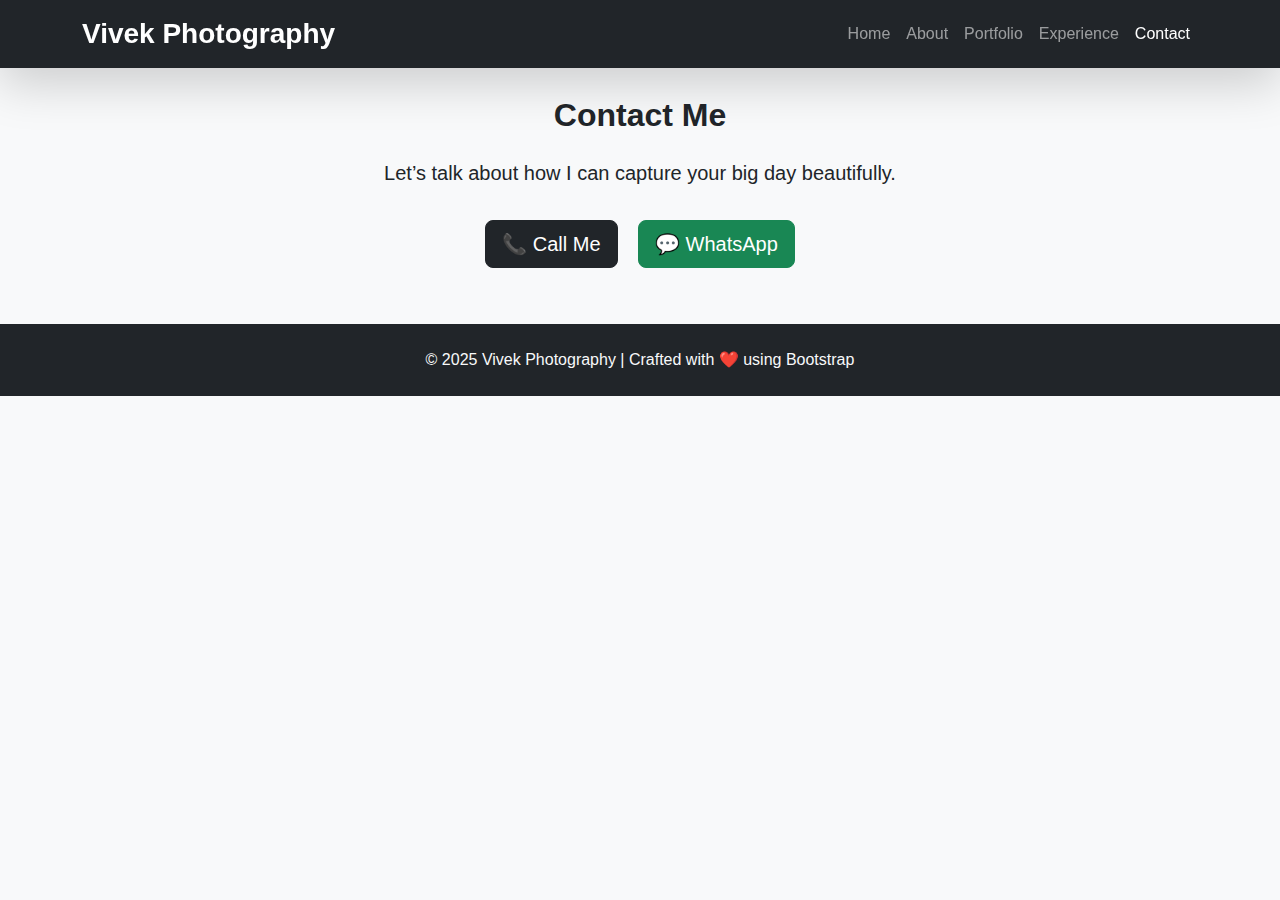
<file: contact.html>
<!DOCTYPE html>
<html lang="en">
<head>
  <meta charset="UTF-8">
  <meta name="viewport" content="width=device-width, initial-scale=1.0">
  <title>Contact | Vivek Photography</title>
  <link href="https://cdn.jsdelivr.net/npm/bootstrap@5.3.3/dist/css/bootstrap.min.css" rel="stylesheet">
  <link rel="stylesheet" href="css/style.css">
</head>
<body>
  <!-- Navbar -->
  <nav class="navbar navbar-expand-lg navbar-dark bg-dark fixed-top shadow-lg">
    <div class="container">
      <a class="navbar-brand fw-bold fs-3" href="index.html">Vivek Photography</a>
      <button class="navbar-toggler" type="button" data-bs-toggle="collapse" data-bs-target="#navbarNav">
        <span class="navbar-toggler-icon"></span>
      </button>
      <div class="collapse navbar-collapse justify-content-end" id="navbarNav">
        <ul class="navbar-nav">
          <li class="nav-item"><a class="nav-link" href="index.html">Home</a></li>
          <li class="nav-item"><a class="nav-link" href="about.html">About</a></li>
          <li class="nav-item"><a class="nav-link" href="portfolio.html">Portfolio</a></li>
          <li class="nav-item"><a class="nav-link" href="experience.html">Experience</a></li>
          <li class="nav-item"><a class="nav-link active" href="contact.html">Contact</a></li>
        </ul>
      </div>
    </div>
  </nav>

  <!-- Contact Section -->
  <section class="contact py-5 mt-5">
    <div class="container text-center">
      <h2 class="fw-bold mb-4">Contact Me</h2>
      <p class="lead mb-4">Let’s talk about how I can capture your big day beautifully.</p>
      <a href="tel:+919690272928" class="btn btn-dark btn-lg m-2">📞 Call Me</a>
      <a href="https://wa.me/919690272928" target="_blank" class="btn btn-success btn-lg m-2">💬 WhatsApp</a>
    </div>
  </section>

  <footer class="bg-dark text-light text-center py-4">
    <p class="mb-0">© 2025 Vivek Photography | Crafted with ❤️ using Bootstrap</p>
  </footer>
</body>
</html>
</file>
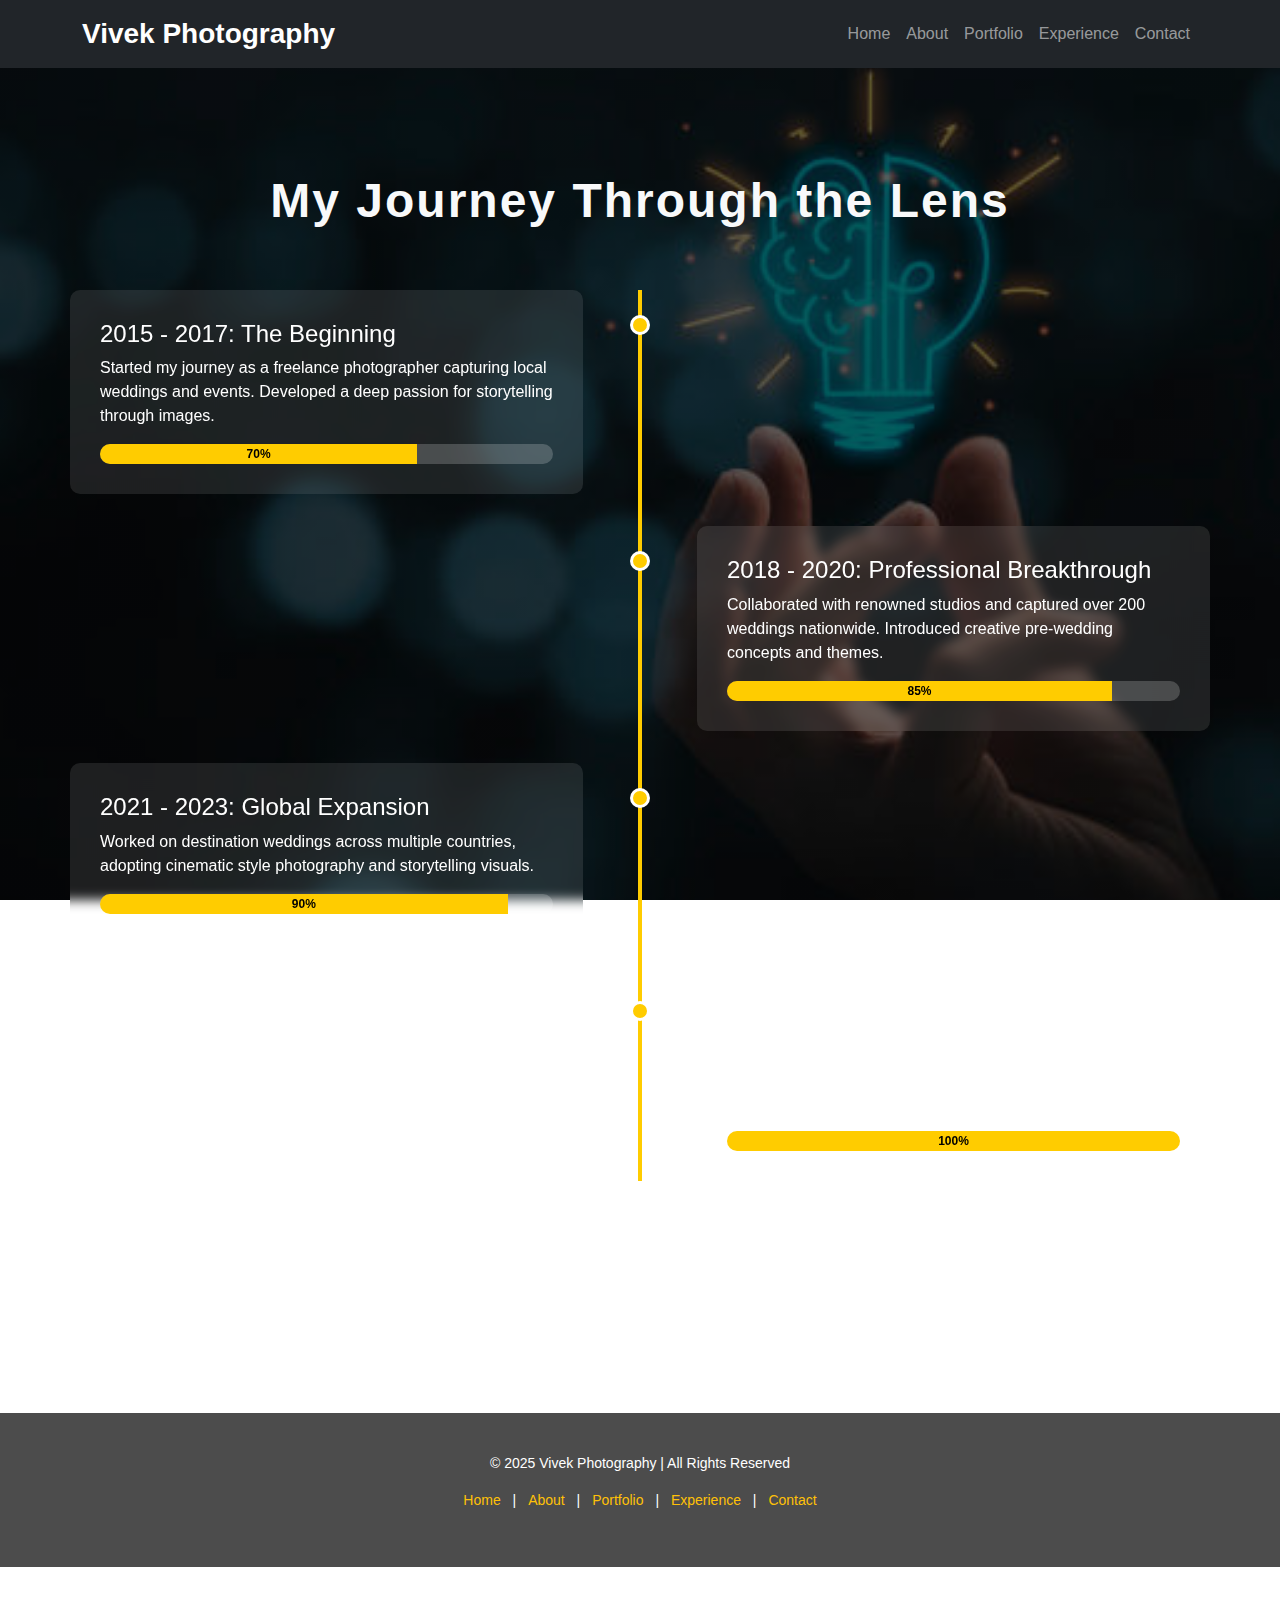
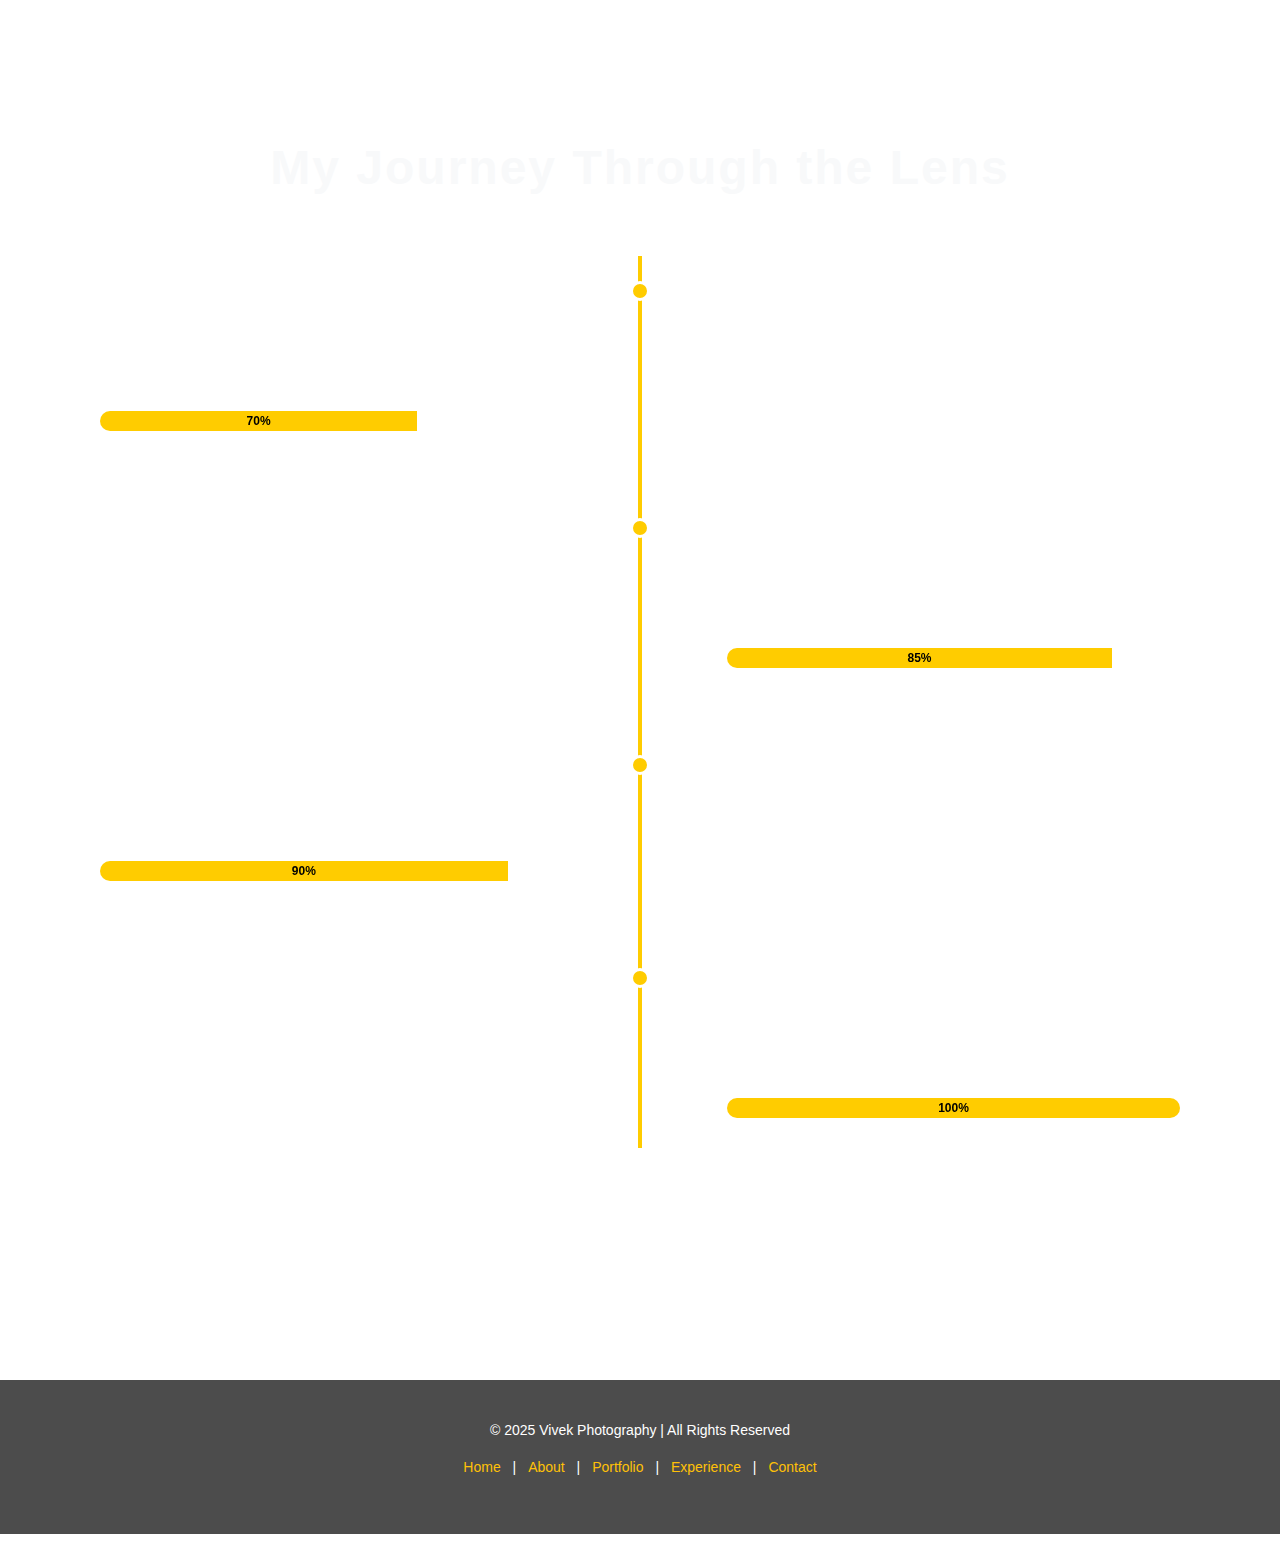
<file: experience.html>
<<<<<<< HEAD
<!DOCTYPE html>
<html lang="en">
<head>
  <meta charset="UTF-8">
  <meta name="viewport" content="width=device-width, initial-scale=1.0">
  <title>Experience - Vivek Photography</title>
  <link href="https://cdn.jsdelivr.net/npm/bootstrap@5.3.0/dist/css/bootstrap.min.css" rel="stylesheet">
  <link rel="stylesheet" href="css/style.css">
  <style>
    /* Background and layout */
    body {
      background: linear-gradient(to right, rgba(0,0,0,0.7), rgba(0,0,0,0.6)), url('images/experience.jpg');
      background-size: cover;
      background-position: center;
      background-attachment: fixed;
      color: white;
      font-family: 'Poppins', sans-serif;
    }

    .experience-section {
      padding: 100px 0;
    }

    .experience-title {
      text-align: center;
      font-size: 3rem;
      font-weight: 700;
      margin-bottom: 60px;
      letter-spacing: 2px;
      color: #f8f9fa;
    }

    /* Timeline card styling */
    .timeline {
      position: relative;
      margin: 2rem 0;
      padding: 0;
      list-style: none;
    }

    .timeline::before {
      content: "";
      position: absolute;
      top: 0;
      bottom: 0;
      width: 4px;
      background: #ffcc00;
      left: 50%;
      margin-left: -2px;
    }

    .timeline-item {
      position: relative;
      margin: 2rem 0;
    }

    .timeline-item .timeline-content {
      position: relative;
      width: 45%;
      padding: 30px;
      background: rgba(255,255,255,0.1);
      border-radius: 10px;
      backdrop-filter: blur(6px);
      transition: all 0.4s ease;
    }

    .timeline-item .timeline-content:hover {
      background: rgba(255,255,255,0.2);
      transform: translateY(-5px);
    }

    .timeline-item:nth-child(odd) .timeline-content {
      left: 0;
    }

    .timeline-item:nth-child(even) .timeline-content {
      left: 55%;
    }

    .timeline-item::after {
      content: "";
      position: absolute;
      top: 25px;
      left: 50%;
      transform: translateX(-50%);
      width: 20px;
      height: 20px;
      border-radius: 50%;
      background: #ffcc00;
      border: 3px solid #fff;
    }

    .progress {
      height: 20px;
      background-color: rgba(255,255,255,0.2);
      border-radius: 10px;
      overflow: hidden;
    }

    .progress-bar {
      background-color: #ffcc00;
      color: #000;
      font-weight: 600;
      animation: progressAnimation 3s ease-in-out;
    }

    @keyframes progressAnimation {
      from { width: 0; }
      to { width: 100%; }
    }

    .footer {
      background-color: rgba(0,0,0,0.7);
      padding: 40px 0;
      text-align: center;
      color: #fff;
      font-size: 14px;
      margin-top: 100px;
    }

    @media (max-width: 992px) {
      .timeline-item .timeline-content,
      .timeline-item:nth-child(even) .timeline-content {
        left: 0 !important;
        width: 100%;
        text-align: left;
      }
      .timeline::before {
        left: 20px;
      }
      .timeline-item::after {
        left: 20px;
        transform: none;
      }
    }
  </style>
</head>

<body>
  <!-- Navbar -->
  <nav class="navbar navbar-expand-lg navbar-dark bg-dark fixed-top">
    <div class="container">
      <a class="navbar-brand fw-bold fs-3" href="index.html">Vivek Photography</a>
      <button class="navbar-toggler" type="button" data-bs-toggle="collapse" data-bs-target="#navbarNav">
        <span class="navbar-toggler-icon"></span>
      </button>
      <div class="collapse navbar-collapse" id="navbarNav">
        <ul class="navbar-nav ms-auto">
          <li class="nav-item"><a class="nav-link" href="index.html">Home</a></li>
          <li class="nav-item"><a class="nav-link" href="about.html">About</a></li>
          <li class="nav-item"><a class="nav-link" href="portfolio.html">Portfolio</a></li>
          <li class="nav-item"><a class="nav-link" href="experience.html">Experience</a></li>
          <li class="nav-item"><a class="nav-link" href="contact.html">Contact</a></li>
        </ul>
      </div>
    </div>
  </nav>

  <!-- Experience Section -->
  <section class="experience-section container mt-5">
    <h1 class="experience-title">My Journey Through the Lens</h1>

    <ul class="timeline">
      <li class="timeline-item">
        <div class="timeline-content">
          <h4>2015 - 2017: The Beginning</h4>
          <p>Started my journey as a freelance photographer capturing local weddings and events. Developed a deep passion for storytelling through images.</p>
          <div class="progress mt-3">
            <div class="progress-bar" style="width: 70%">70%</div>
          </div>
        </div>
      </li>

      <li class="timeline-item">
        <div class="timeline-content">
          <h4>2018 - 2020: Professional Breakthrough</h4>
          <p>Collaborated with renowned studios and captured over 200 weddings nationwide. Introduced creative pre-wedding concepts and themes.</p>
          <div class="progress mt-3">
            <div class="progress-bar" style="width: 85%">85%</div>
          </div>
        </div>
      </li>

      <li class="timeline-item">
        <div class="timeline-content">
          <h4>2021 - 2023: Global Expansion</h4>
          <p>Worked on destination weddings across multiple countries, adopting cinematic style photography and storytelling visuals.</p>
          <div class="progress mt-3">
            <div class="progress-bar" style="width: 90%">90%</div>
          </div>
        </div>
      </li>

      <li class="timeline-item">
        <div class="timeline-content">
          <h4>2024 - Present: Vivek Photography</h4>
          <p>Founded my own brand "Vivek Photography", offering complete wedding solutions — from candid photography to cinematic videography.</p>
          <div class="progress mt-3">
            <div class="progress-bar" style="width: 100%">100%</div>
          </div>
        </div>
      </li>
    </ul>
  </section>

  <!-- Footer -->
  <footer class="footer">
    <div class="container">
      <p>© 2025 Vivek Photography | All Rights Reserved</p>
      <p>
        <a href="index.html" class="text-warning text-decoration-none mx-2">Home</a> |
        <a href="about.html" class="text-warning text-decoration-none mx-2">About</a> |
        <a href="portfolio.html" class="text-warning text-decoration-none mx-2">Portfolio</a> |
        <a href="experience.html" class="text-warning text-decoration-none mx-2">Experience</a> |
        <a href="contact.html" class="text-warning text-decoration-none mx-2">Contact</a>
      </p>
    </div>
  </footer>

  <script src="https://cdn.jsdelivr.net/npm/bootstrap@5.3.0/dist/js/bootstrap.bundle.min.js"></script>
</body>
</html>
=======
<!DOCTYPE html>
<html lang="en">
<head>
  <meta charset="UTF-8">
  <meta name="viewport" content="width=device-width, initial-scale=1.0">
  <title>Experience - Vivek Photography</title>
  <link href="https://cdn.jsdelivr.net/npm/bootstrap@5.3.0/dist/css/bootstrap.min.css" rel="stylesheet">
  <link rel="stylesheet" href="css/style.css">
  <style>
    /* Background and layout */
    body {
      background: linear-gradient(to right, rgba(0,0,0,0.7), rgba(0,0,0,0.6)), url('images/experience.jpg');
      background-size: cover;
      background-position: center;
      background-attachment: fixed;
      color: white;
      font-family: 'Poppins', sans-serif;
    }

    .experience-section {
      padding: 100px 0;
    }

    .experience-title {
      text-align: center;
      font-size: 3rem;
      font-weight: 700;
      margin-bottom: 60px;
      letter-spacing: 2px;
      color: #f8f9fa;
    }

    /* Timeline card styling */
    .timeline {
      position: relative;
      margin: 2rem 0;
      padding: 0;
      list-style: none;
    }

    .timeline::before {
      content: "";
      position: absolute;
      top: 0;
      bottom: 0;
      width: 4px;
      background: #ffcc00;
      left: 50%;
      margin-left: -2px;
    }

    .timeline-item {
      position: relative;
      margin: 2rem 0;
    }

    .timeline-item .timeline-content {
      position: relative;
      width: 45%;
      padding: 30px;
      background: rgba(255,255,255,0.1);
      border-radius: 10px;
      backdrop-filter: blur(6px);
      transition: all 0.4s ease;
    }

    .timeline-item .timeline-content:hover {
      background: rgba(255,255,255,0.2);
      transform: translateY(-5px);
    }

    .timeline-item:nth-child(odd) .timeline-content {
      left: 0;
    }

    .timeline-item:nth-child(even) .timeline-content {
      left: 55%;
    }

    .timeline-item::after {
      content: "";
      position: absolute;
      top: 25px;
      left: 50%;
      transform: translateX(-50%);
      width: 20px;
      height: 20px;
      border-radius: 50%;
      background: #ffcc00;
      border: 3px solid #fff;
    }

    .progress {
      height: 20px;
      background-color: rgba(255,255,255,0.2);
      border-radius: 10px;
      overflow: hidden;
    }

    .progress-bar {
      background-color: #ffcc00;
      color: #000;
      font-weight: 600;
      animation: progressAnimation 3s ease-in-out;
    }

    @keyframes progressAnimation {
      from { width: 0; }
      to { width: 100%; }
    }

    .footer {
      background-color: rgba(0,0,0,0.7);
      padding: 40px 0;
      text-align: center;
      color: #fff;
      font-size: 14px;
      margin-top: 100px;
    }

    @media (max-width: 992px) {
      .timeline-item .timeline-content,
      .timeline-item:nth-child(even) .timeline-content {
        left: 0 !important;
        width: 100%;
        text-align: left;
      }
      .timeline::before {
        left: 20px;
      }
      .timeline-item::after {
        left: 20px;
        transform: none;
      }
    }
  </style>
</head>

<body>
  <!-- Navbar -->
  <nav class="navbar navbar-expand-lg navbar-dark bg-dark fixed-top">
    <div class="container">
      <a class="navbar-brand fw-bold fs-3" href="index.html">Vivek Photography</a>
      <button class="navbar-toggler" type="button" data-bs-toggle="collapse" data-bs-target="#navbarNav">
        <span class="navbar-toggler-icon"></span>
      </button>
      <div class="collapse navbar-collapse" id="navbarNav">
        <ul class="navbar-nav ms-auto">
          <li class="nav-item"><a class="nav-link" href="index.html">Home</a></li>
          <li class="nav-item"><a class="nav-link" href="about.html">About</a></li>
          <li class="nav-item"><a class="nav-link" href="portfolio.html">Portfolio</a></li>
          <li class="nav-item"><a class="nav-link" href="experience.html">Experience</a></li>
          <li class="nav-item"><a class="nav-link" href="contact.html">Contact</a></li>
        </ul>
      </div>
    </div>
  </nav>

  <!-- Experience Section -->
  <section class="experience-section container mt-5">
    <h1 class="experience-title">My Journey Through the Lens</h1>

    <ul class="timeline">
      <li class="timeline-item">
        <div class="timeline-content">
          <h4>2015 - 2017: The Beginning</h4>
          <p>Started my journey as a freelance photographer capturing local weddings and events. Developed a deep passion for storytelling through images.</p>
          <div class="progress mt-3">
            <div class="progress-bar" style="width: 70%">70%</div>
          </div>
        </div>
      </li>

      <li class="timeline-item">
        <div class="timeline-content">
          <h4>2018 - 2020: Professional Breakthrough</h4>
          <p>Collaborated with renowned studios and captured over 200 weddings nationwide. Introduced creative pre-wedding concepts and themes.</p>
          <div class="progress mt-3">
            <div class="progress-bar" style="width: 85%">85%</div>
          </div>
        </div>
      </li>

      <li class="timeline-item">
        <div class="timeline-content">
          <h4>2021 - 2023: Global Expansion</h4>
          <p>Worked on destination weddings across multiple countries, adopting cinematic style photography and storytelling visuals.</p>
          <div class="progress mt-3">
            <div class="progress-bar" style="width: 90%">90%</div>
          </div>
        </div>
      </li>

      <li class="timeline-item">
        <div class="timeline-content">
          <h4>2024 - Present: Vivek Photography</h4>
          <p>Founded my own brand "Vivek Photography", offering complete wedding solutions — from candid photography to cinematic videography.</p>
          <div class="progress mt-3">
            <div class="progress-bar" style="width: 100%">100%</div>
          </div>
        </div>
      </li>
    </ul>
  </section>

  <!-- Footer -->
  <footer class="footer">
    <div class="container">
      <p>© 2025 Vivek Photography | All Rights Reserved</p>
      <p>
        <a href="index.html" class="text-warning text-decoration-none mx-2">Home</a> |
        <a href="about.html" class="text-warning text-decoration-none mx-2">About</a> |
        <a href="portfolio.html" class="text-warning text-decoration-none mx-2">Portfolio</a> |
        <a href="experience.html" class="text-warning text-decoration-none mx-2">Experience</a> |
        <a href="contact.html" class="text-warning text-decoration-none mx-2">Contact</a>
      </p>
    </div>
  </footer>

  <script src="https://cdn.jsdelivr.net/npm/bootstrap@5.3.0/dist/js/bootstrap.bundle.min.js"></script>
</body>
</html>
>>>>>>> 9d23a9c51e35b9c669c82d8a53b7c049e2ec6fea
</file>
<file: css/style.css>
body {
  font-family: 'Poppins', sans-serif;
  background-color: #f8f9fa;
}

.navbar {
  transition: all 0.3s ease;
}
.navbar.scrolled {
  background-color: rgba(0,0,0,0.9)!important;
  box-shadow: 0 4px 8px rgba(0,0,0,0.2);
}

.hero {
  height: 100vh;
  background-size: cover;
  background-position: center;
  position: relative;
}
.hero .overlay {
  position: absolute;
  inset: 0;
  background: rgba(0,0,0,0.5);
}
.hero .content {
  position: relative;
  z-index: 2;
  animation: fadeIn 2s ease-in-out;
}
@keyframes fadeIn {
  from { opacity: 0; transform: translateY(30px); }
  to { opacity: 1; transform: translateY(0); }
}

.photo-card {
  overflow: hidden;
  transition: transform 0.5s ease;
}
.photo-card img {
  transition: transform 0.6s ease;
}
.photo-card:hover img {
  transform: scale(1.1);
}

footer a {
  text-decoration: none;
}
footer a:hover {
  text-decoration: underline;
}
.portfolio-header {
  height: 70vh;
  background-size: cover;
  background-position: center;
  position: relative;
}
.portfolio-header .overlay {
  position: absolute;
  inset: 0;
  background: rgba(0,0,0,0.5);
}
.portfolio-header .content {
  z-index: 2;
  position: relative;
}

.portfolio-card {
  overflow: hidden;
  transition: transform 0.4s ease;
  border: none;
}
.portfolio-card img {
  transition: transform 0.6s ease;
}
.portfolio-card:hover img {
  transform: scale(1.1);
}

.img-hover {
  position: relative;
  overflow: hidden;
}
.img-hover img {
  transition: transform 0.5s ease, filter 0.5s ease;
}
.img-hover:hover img {
  transform: scale(1.1);
  filter: brightness(70%);
}
.img-hover .hover-text {
  position: absolute;
  bottom: 0;
  left: 0;
  width: 100%;
  text-align: center;
  background: rgba(0,0,0,0.6);
  color: #fff;
  padding: 10px;
  opacity: 0;
  transition: opacity 0.4s ease;
}
.img-hover:hover .hover-text {
  opacity: 1;
}
</file>
